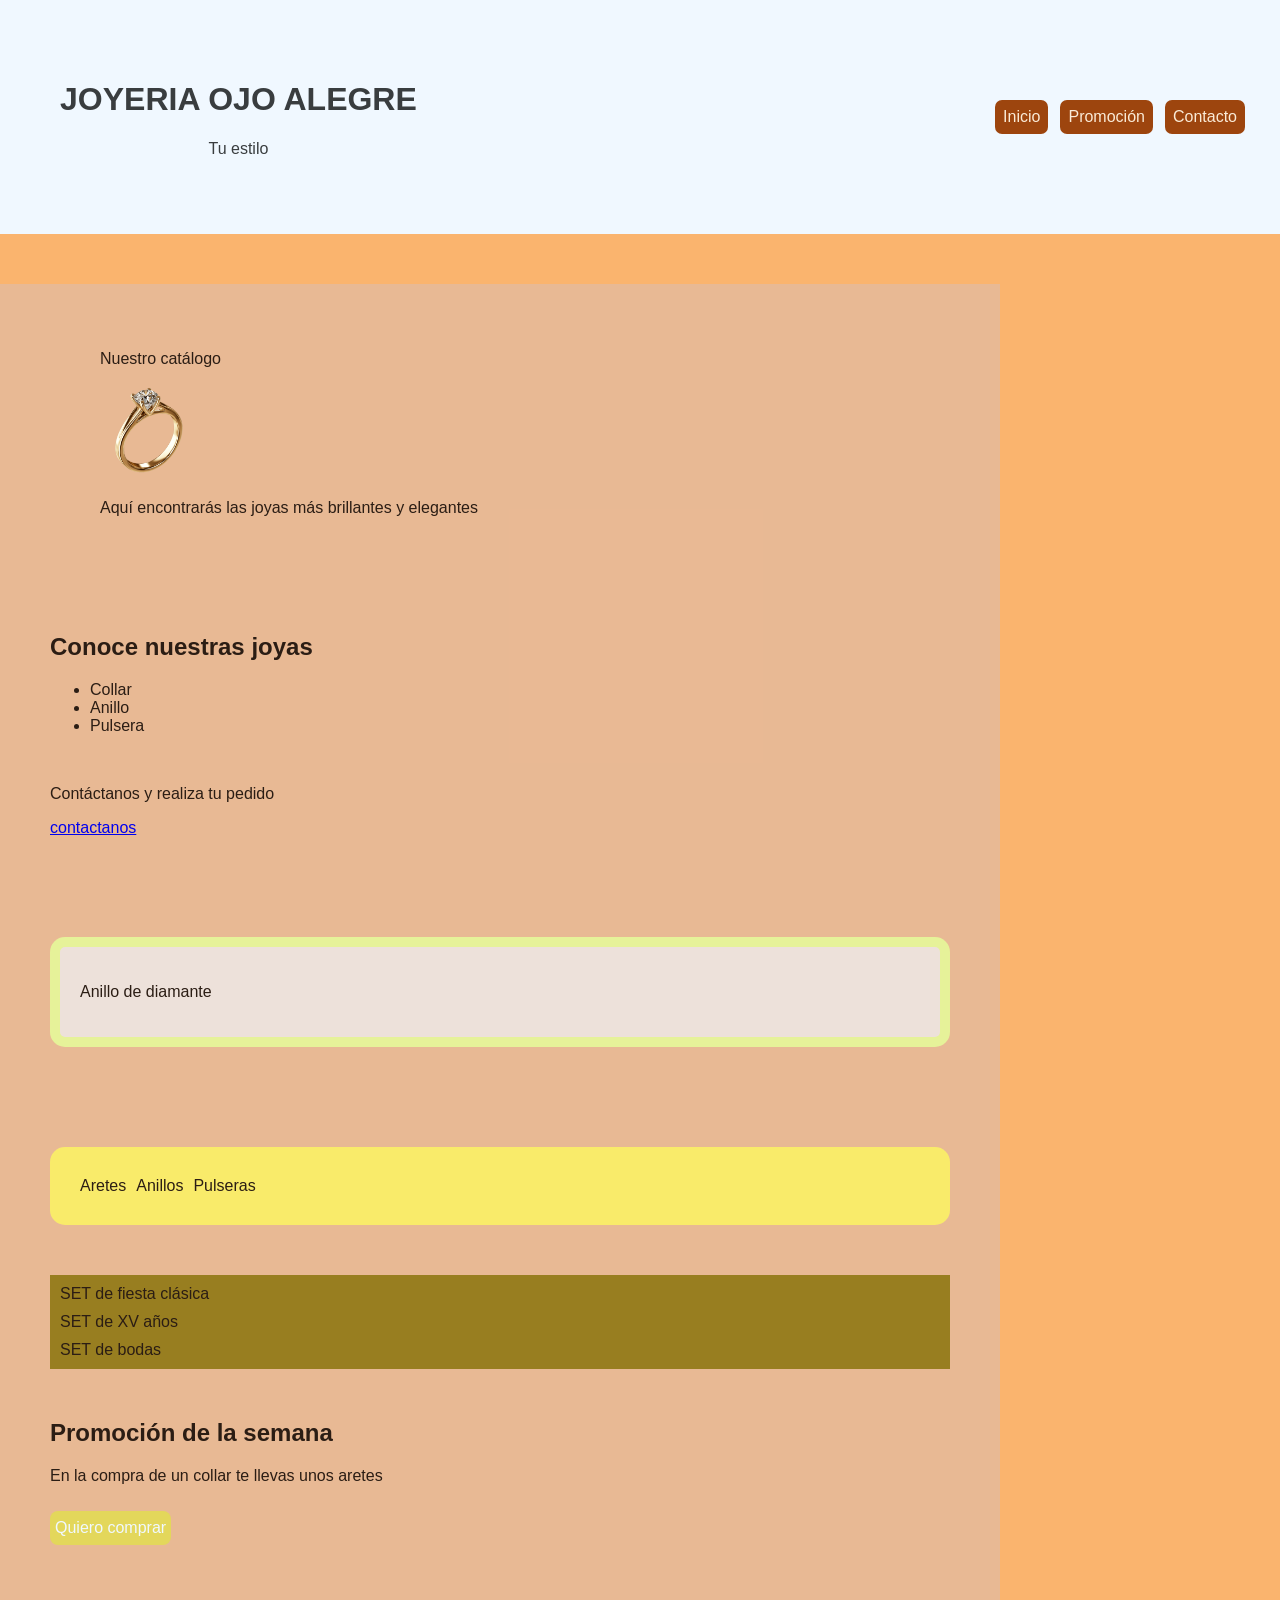
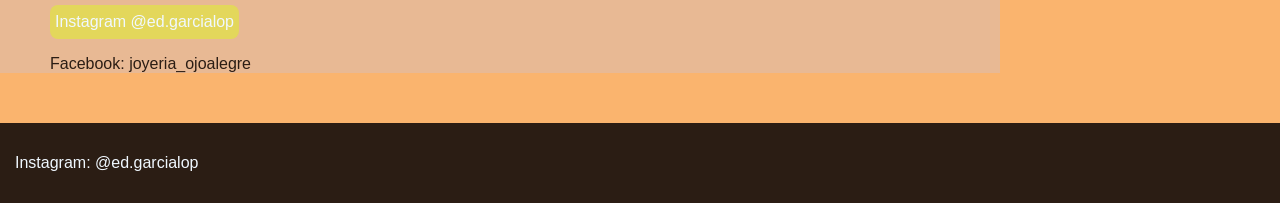
<file: joyeria edwin/index.html>
<!DOCTYPE html>
<html lang="es">
    <head>
        <meta charset="UTF-8">
        <meta name="viewport" content="width=device-width,initial-scale=1">
        <title>JOYERIA OJO ALEGRE</title>
        <link rel="stylesheet" href="css/style.css">
    </head>
    <body>
        <header>
            <div class="contenedor">
                <h1>JOYERIA OJO ALEGRE</h1>
                <p>Tu estilo</p>
            </div>

            <!-- Toggle para móvil -->
            <input type="checkbox" id="nav-toggle" class="nav-toggle">
            <label for="nav-toggle" class="nav-toggle-label">
                <span></span>
            </label>

            <nav class="menu">
                <a href="#inicio">Inicio</a>
                <a href="#promocion">Promoción</a>
                <a href="#contacto">Contacto</a>
            </nav>
        </header>

        <main>
            <section class="presentacion">
                <p>Nuestro catálogo</p>
                <img src="img/joyeria presentacion.png" alt="joyeria">
                <p>Aquí encontrarás las joyas más brillantes y elegantes</p>
            </section>

            <section class="beneficios">
                <h2>Conoce nuestras joyas</h2>
                <ul>
                    <li>Collar</li>
                    <li>Anillo</li>
                    <li>Pulsera</li>
                </ul>
            </section>

            <section class="cta">
                <p>Contáctanos y realiza tu pedido</p>
                <a href="mailto:ed.garcialgy16@gmail.com">contactanos</a>
            </section>

            <section class="caja">
                <p>Anillo de diamante</p>
            </section>

            <section class="flexbox-main">
                <div>Aretes</div>
                <div>Anillos</div>
                <div>Pulseras</div>
            </section>

            <section class="flexbox-main-2">
                <div>SET de fiesta clásica</div>
                <div>SET de XV años</div>
                <div>SET de bodas</div>
            </section>

            <section id="promocion" class="promocion-contenido">
                <h2>Promoción de la semana</h2>
                <p>En la compra de un collar te llevas unos aretes</p>
                <a href="#contacto" class="boton">Quiero comprar</a>
            </section>

            <section id="contacto" class="beneficios">
                <p><a href="https://www.instagram.com/ed.garcialop" class="boton-secundario">Instagram @ed.garcialop</a></p>
                <p>Facebook: joyeria_ojoalegre</p>
            </section>
        </main>

        <footer>
            <p>Instagram: @ed.garcialop</p>
        </footer>
    </body>
</html>
</file>
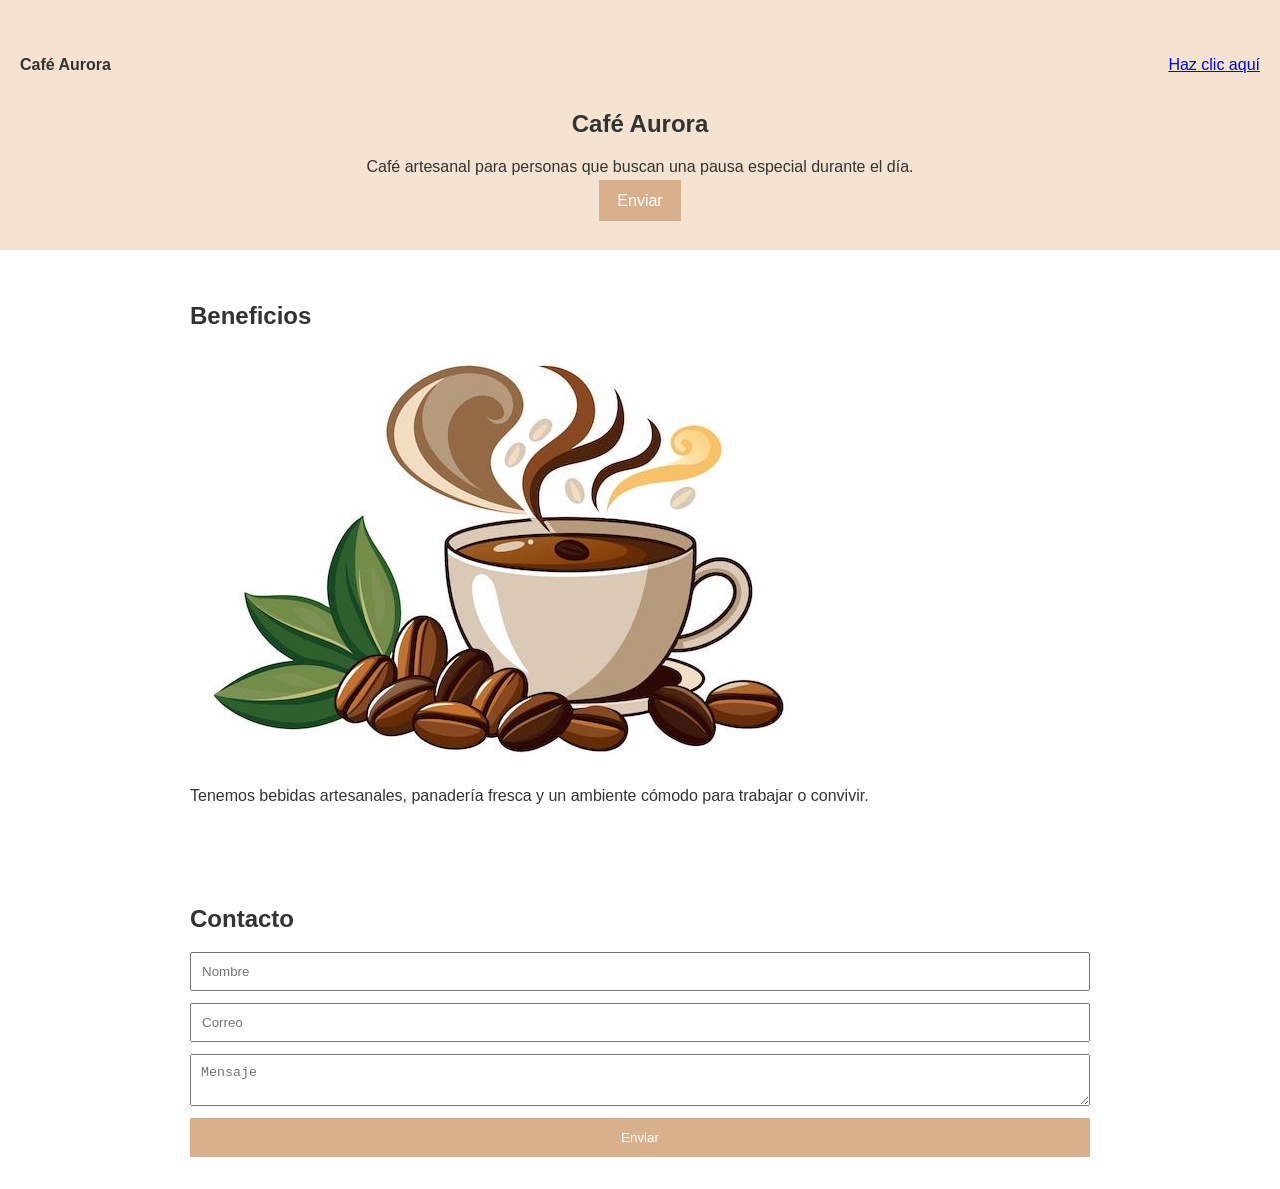
<file: semana 11/index.html>
<!DOCTYPE html>
<html lang="es">
<head>
<meta charset="UTF-8">
<meta name="viewport" content="width=device-width, initial-scale=1.0">
<title>Café Aurora | Café Artesanal y panadería en Morelos</title>
<link rel="stylesheet" href="styles.css">
<link rel="icon" href="icon.aurora.png.png" type="imagen/png"
</head>
<body>

<header class="hero">
<nav>
<p class="logo">Café Aurora</p>
<a href="#contacto">Haz clic aquí</a>
</nav>

<section>
<h1>Café Aurora</h1>
<p>Café artesanal para personas que buscan una pausa especial durante el día.</p>
<a class="boton" href="#contacto">Enviar</a>
</section>
</header>

<main>
<section class="seccion">
<h2>Beneficios</h2>
<img src="cafe.jpg" alt="taza de cafer recien preparado">
<p>Tenemos bebidas artesanales, panadería fresca y un ambiente cómodo para trabajar o convivir.</p>
</section>

<section class="seccion" id="contacto">
<h2>Contacto</h2>
<form>
<input type="text" placeholder="Nombre">
<input type="email" placeholder="Correo">
<textarea placeholder="Mensaje"></textarea>
<button type="submit">Enviar</button>
</form>
</section>
</main>

</body>
</html>
</file>
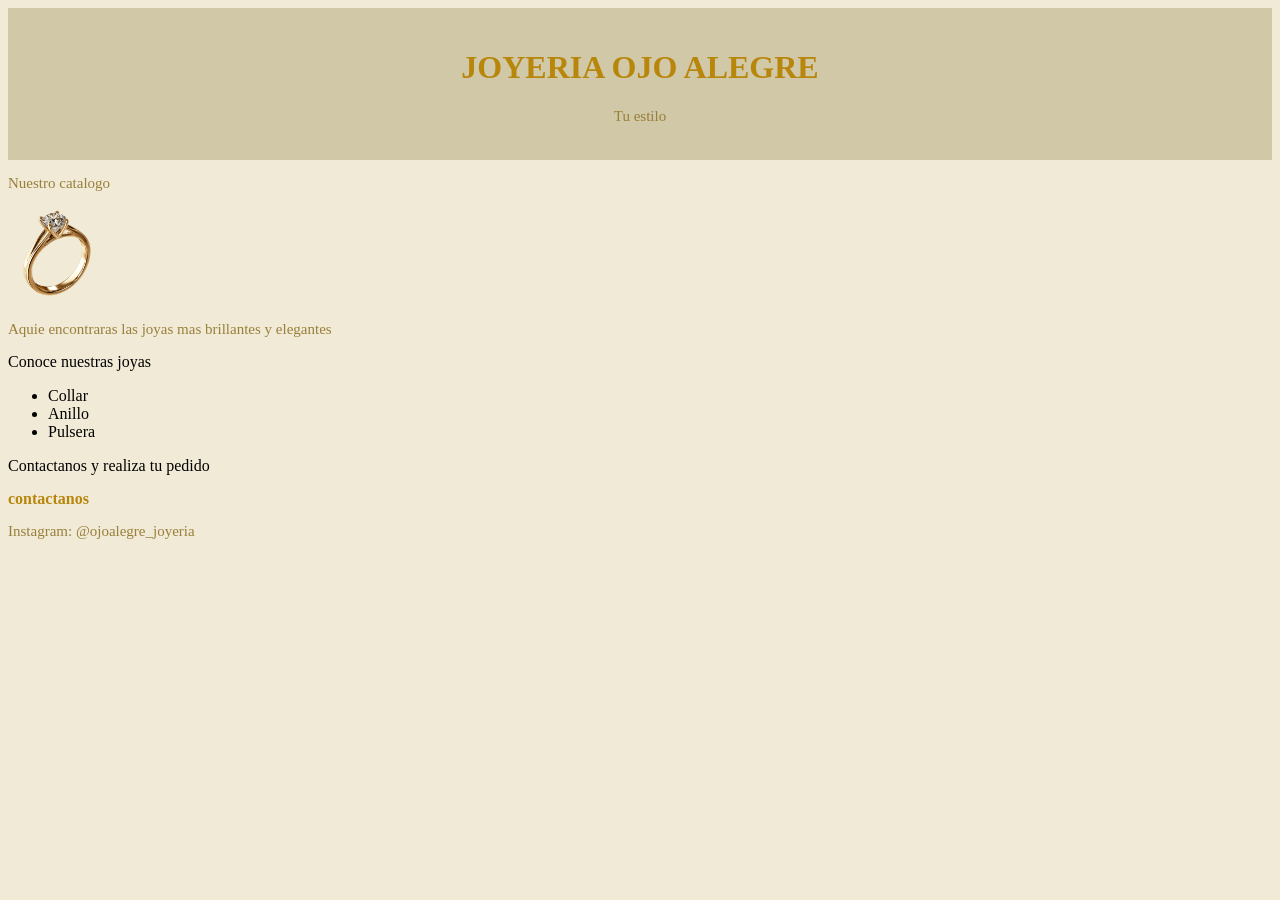
<file: semana 3/index.html>
<!DOCTYPE html>
<html>

    <head>
        <meta charset="UF-8">
        <title>Hola</title>
        <link rel="stylesheet" href="css/style.css">
        

    </head>

<body>
    <header>
        <h1>JOYERIA OJO ALEGRE</h1>
        <p>Tu estilo</p>

    </header>
    <main>
        <section class="presentacion">
         <p> Nuestro catalogo</p>
         <img src="img/joyeria presentacion.png">
         <p>Aquie encontraras las joyas mas brillantes y elegantes</p>
        </section>
        <section class="beneficios"
        <h2>Conoce nuestras joyas</h2>
        <ul>
        <li>Collar</li>
        <li>Anillo</li>
        <li>Pulsera</li>
        </ul>
        <section>
            <section class="cta"
            <p>Contactanos y realiza tu pedido</p>
            <a href="mailto:ed.garcialgy16@gmail.com">contactanos</a>
        </section>
    </main>
    <footer>
        <p>Instagram: @ojoalegre_joyeria</p>
    </footer>
</file>
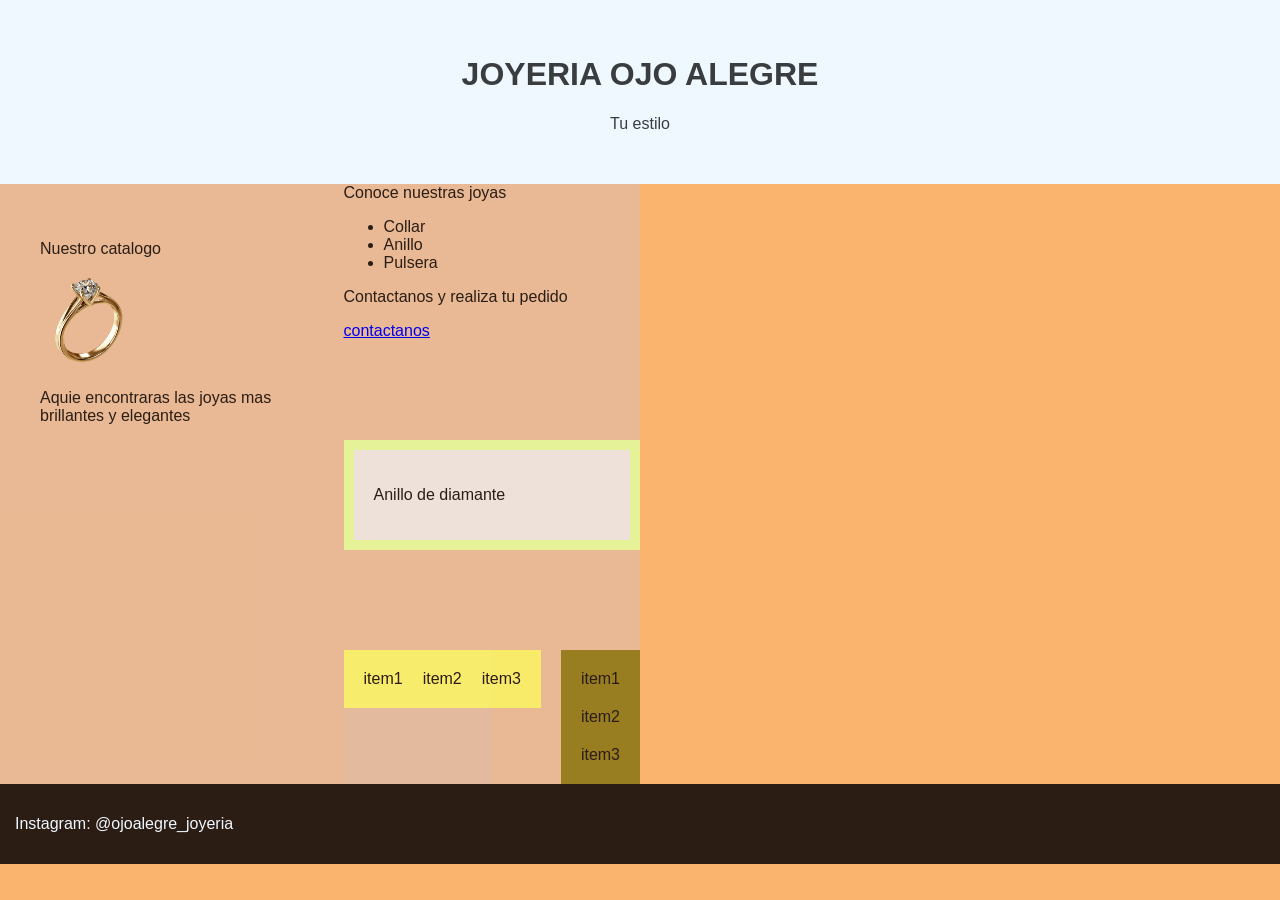
<file: semana 4/flexbox/index.html>
<!DOCTYPE html>
<html>

    <head>
        <meta charset="UF-8">
        <title>Hola</title>
        <link rel="stylesheet" href="css/style.css">
        

    </head>

<body>
    <header>
        <h1>JOYERIA OJO ALEGRE</h1>
        <p>Tu estilo</p>

    </header>
    <main>
        <section class="presentacion">
         <p> Nuestro catalogo</p>
         <img src="img/joyeria presentacion.png">
         <p>Aquie encontraras las joyas mas brillantes y elegantes</p>
        </section>
        <section class="beneficios"
        <h2>Conoce nuestras joyas</h2>
        <ul>
        <li>Collar</li>
        <li>Anillo</li>
        <li>Pulsera</li>
        </ul>
        <section>
            <section class="cta"
            <p>Contactanos y realiza tu pedido</p>
            <a href="mailto:ed.garcialgy16@gmail.com">contactanos</a>
        </section>
        <section class="caja"> 
            <p>Anillo de diamante</p>
        </section>
        <main>
        <section class="flexbox-main"> 
            <div>
                item1
            </div>

            <divb>
                item2
            </divb>

            <div>
                item3
            </div>
        </section>

         <section class="flexbox-main-2"> 
            <div>
                item1
            </div>

            <divb>
                item2
            </divb>
            
            <div>
                item3
            </div>
        </section>
        </main>

    </main>
    <footer>
        <p>Instagram: @ojoalegre_joyeria</p>
    </footer>
</file>
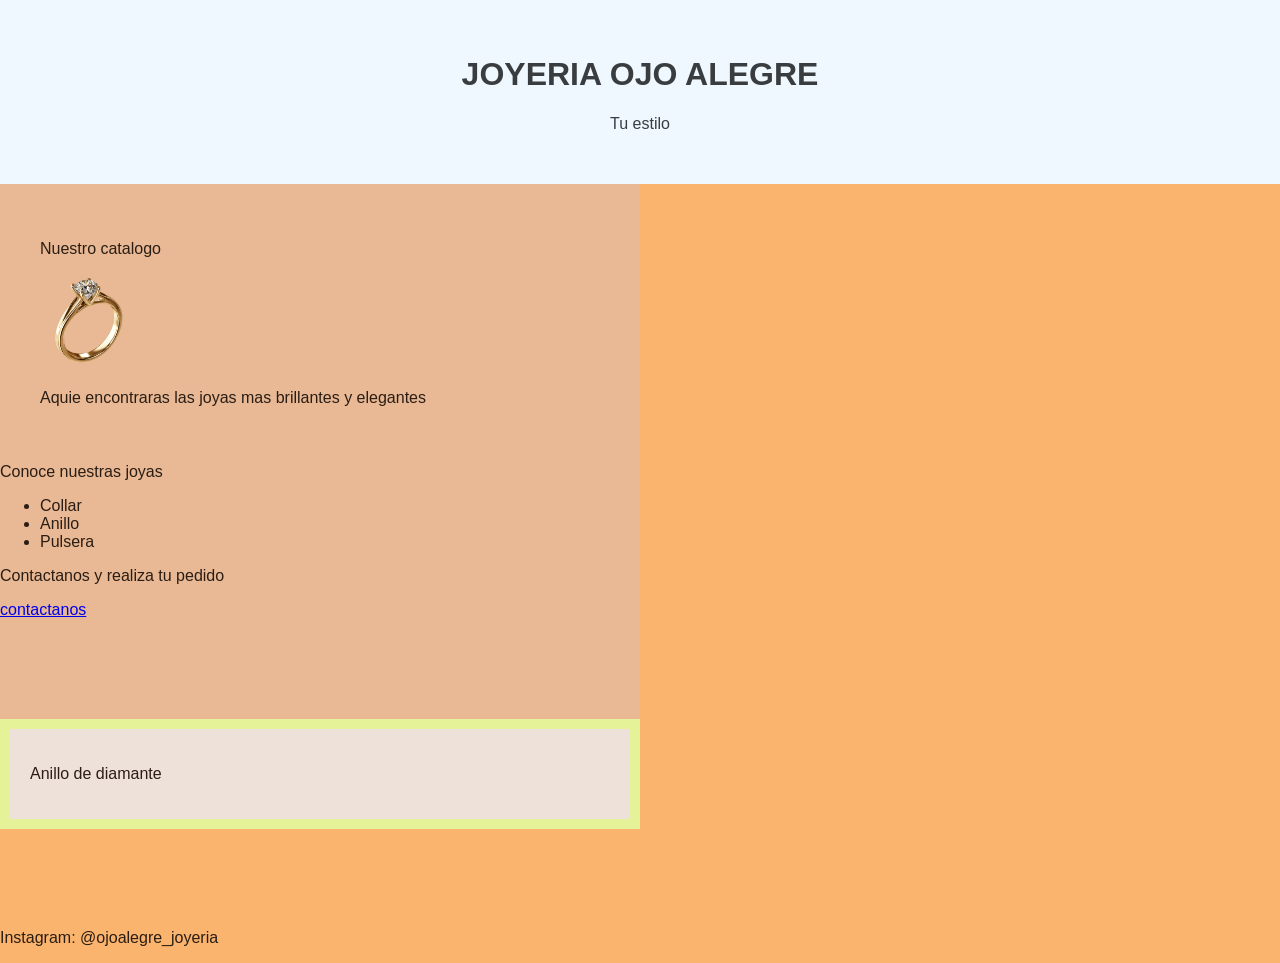
<file: semana 4/maquetado/index.html>
<!DOCTYPE html>
<html>

    <head>
        <meta charset="UF-8">
        <title>Hola</title>
        <link rel="stylesheet" href="css/style.css">
        

    </head>

<body>
    <header>
        <h1>JOYERIA OJO ALEGRE</h1>
        <p>Tu estilo</p>

    </header>
    <main>
        <section class="presentacion">
         <p> Nuestro catalogo</p>
         <img src="img/joyeria presentacion.png">
         <p>Aquie encontraras las joyas mas brillantes y elegantes</p>
        </section>
        <section class="beneficios"
        <h2>Conoce nuestras joyas</h2>
        <ul>
        <li>Collar</li>
        <li>Anillo</li>
        <li>Pulsera</li>
        </ul>
        <section>
            <section class="cta"
            <p>Contactanos y realiza tu pedido</p>
            <a href="mailto:ed.garcialgy16@gmail.com">contactanos</a>
        </section>
        <section class="caja"> 
            <p>Anillo de diamante</p>
        </section>
    </main>
    <footer>
        <p>Instagram: @ojoalegre_joyeria</p>
    </footer>
</file>
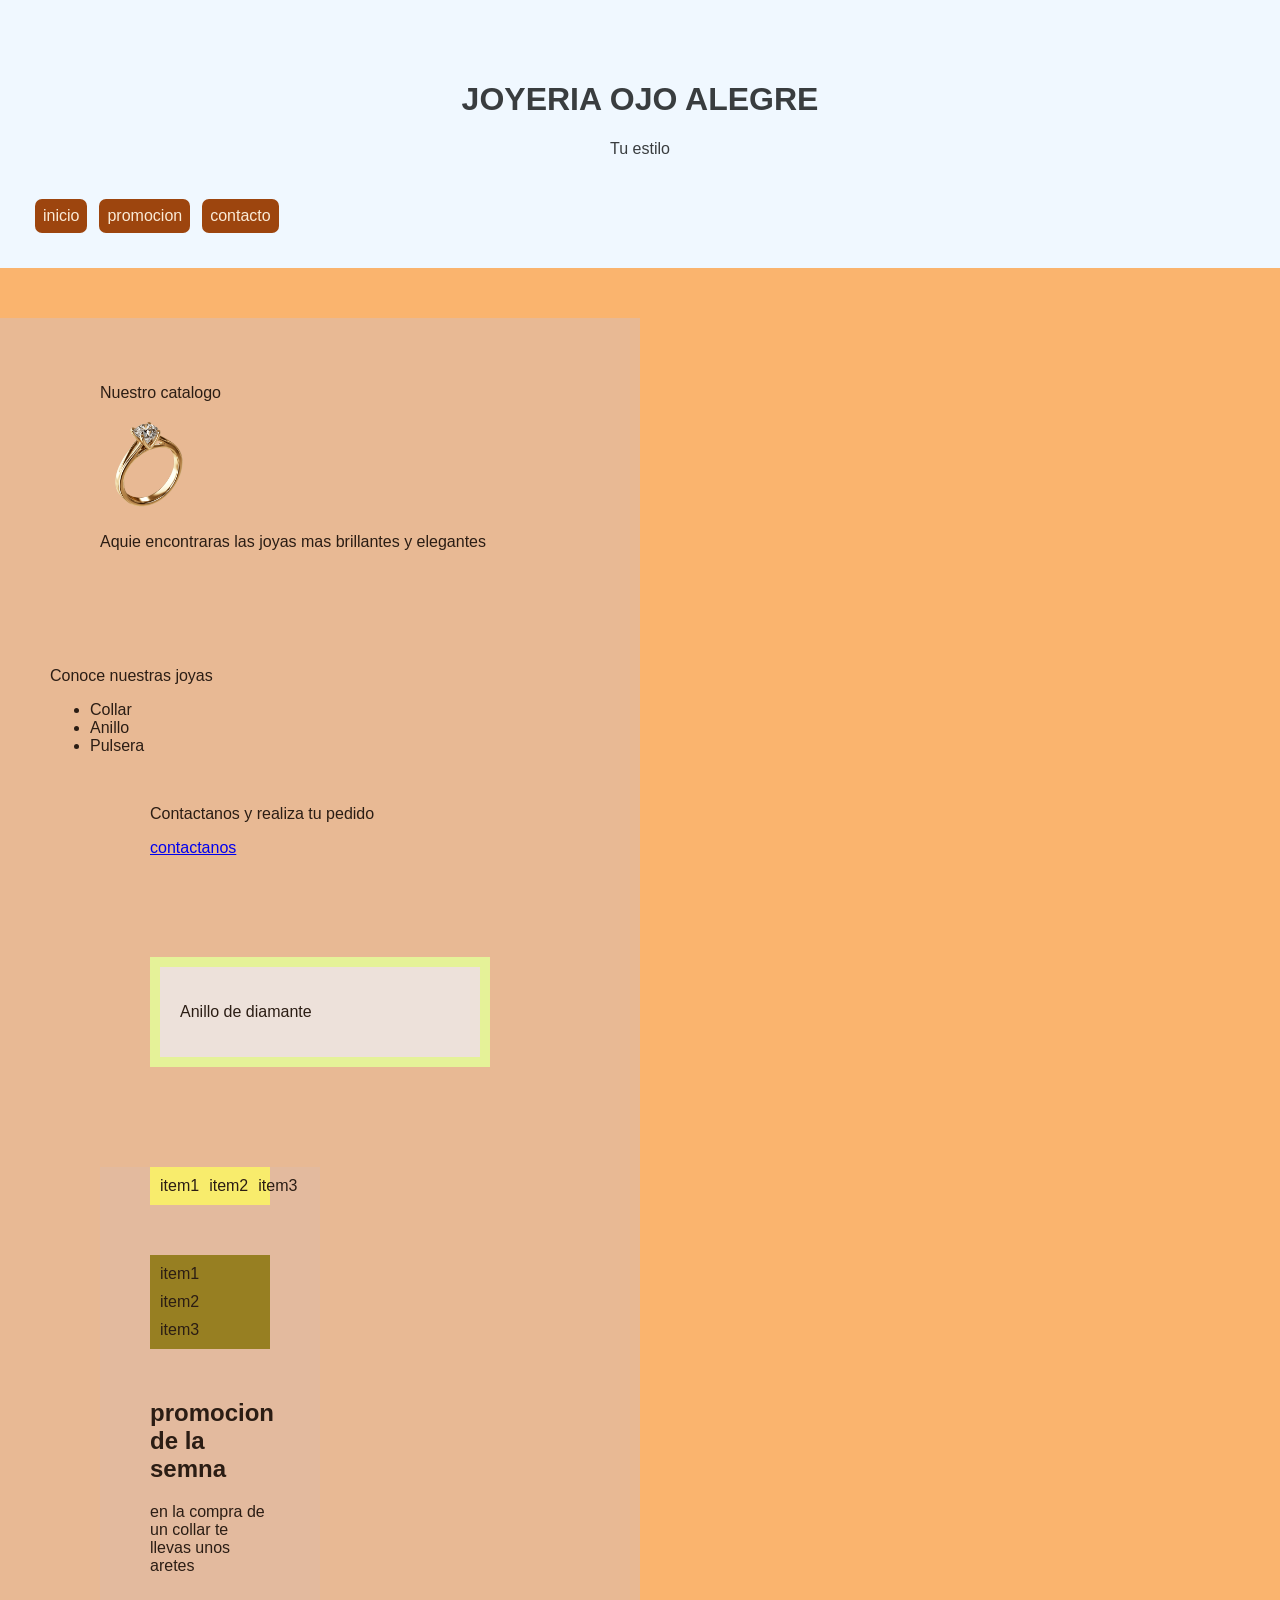
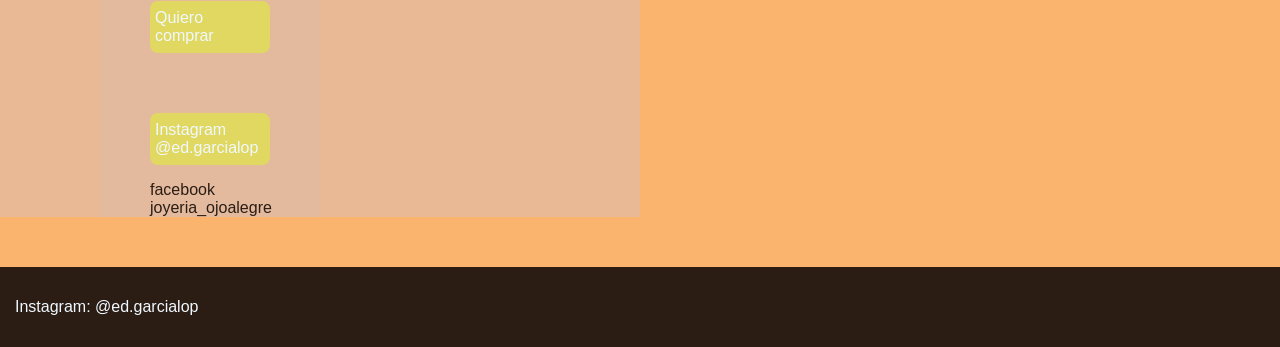
<file: semana5/navbar/index.html>
<!DOCTYPE html>
<html>

    <head>
        <meta charset="UF-8">
        <title>Hola</title>
        <link rel="stylesheet" href="css/style.css">
        

    </head>

<body>
    <header>
        <div class="contenedor">

        <h1>JOYERIA OJO ALEGRE</h1>
        <p>Tu estilo</p>

        </div>
        <nav class="menu">
            <a href="#inicio">inicio</a>
            <a href="#promocion">promocion</a>
            <a href="#contacto">contacto</a>

        </nav>
       
    </header>
    <main>
        <section class="presentacion">
         <p> Nuestro catalogo</p>
         <img src="img/joyeria presentacion.png">
         <p>Aquie encontraras las joyas mas brillantes y elegantes</p>
        </section>
        <section class="beneficios"
        <h2>Conoce nuestras joyas</h2>
        <ul>
        <li>Collar</li>
        <li>Anillo</li>
        <li>Pulsera</li>
        </ul>
        <section>
            <section class="cta"
            <p>Contactanos y realiza tu pedido</p>
            <a href="mailto:ed.garcialgy16@gmail.com">contactanos</a>
        </section>
        <section class="caja"> 
            <p>Anillo de diamante</p>
        </section>
        <main>
        <section class="flexbox-main"> 
            <div>
                item1
            </div>

            <divb>
                item2
            </divb>

            <div>
                item3
            </div>
        </section>

         <section class="flexbox-main-2"> 
            <div>
                item1
            </div>

            <divb>
                item2
            </divb>
            
            <div>
                item3
            </div>
        </section>
        <section id="promocion" class="contacto">
        <div class="promocion-contenido">
            <h2>promocion de la semna</h2>
            <p>en la compra de un collar te llevas unos aretes</p>
            <a href="#contacto" class="boton">Quiero comprar</a>

        </div>

    </section>
    
            <section id="contacto" class="beneficios"> 
                <p><a href="https://www.instagram.com/ed.garcialop?igsh=ZzRtY2hkZmljNGdp&utm_source=qr" class="boton-secundario">Instagram @ed.garcialop</a></p>
                <p>facebook joyeria_ojoalegre</p>
            </section>
            
        </main>

    </main>
    <footer>
        <p>Instagram: @ed.garcialop</p>
    </footer>
</file>
<file: joyeria edwin/css/style.css>
body{
    margin: 0;
    font-family: Arial, Helvetica, sans-serif;
    color: #2b1d14;
    background-color: #f8800795;

}

header{
    text-align: center;
    color: rgb(57, 61, 63);
    padding: 35px;
    background-color: aliceblue;
}

header{
    display: flex;
    align-items: center;
    justify-content: space-between;
    gap: 20px;
}

main{
    width: 100%;
    background-color: #e2bba3b8;
    max-width: 1000px;
}

.caja{
    background-color: #eee6e2e5;
    border-radius: 15px;
    padding: 20px;
    margin-top: 100px;
    margin-bottom: 100px;
    border: #e5f491e5 solid 10px;
}

img{
    width: 100px;
}

.presentacion{
    padding: 50px;
}

footer{
    background-color: #2b1d14;
    color: aliceblue;
    padding: 15px;
}
/*main{
    display: flex;
    gap: 20px;
    align-items: flex-start;
}*/
.flexbox-main{
     background-color: #fdf663d5;
    display: flex;
    gap: 10px;
    text-align: left;
    padding: 30px;
    margin-top: 20px;
   
     border-radius: 15px;
    border:#f8f7f2f7
   
} 

.flexbox-main-2{
    display: flex;
    flex-direction: column;
    gap: 10px;
     align-items: flex-start;
    text-align: left;
    padding: 10px;
    background-color: #89740ad5;

}

.contenedor{
    padding: 15px;
    margin: 10px;

}

.menu{
    display: flex;
    gap: 12px;
    flex-wrap:wrap ;
}

/* Toggle checkbox oculto */
.nav-toggle{
    display: none;
}

.nav-toggle-label{
    display: none;
    width: 36px;
    height: 30px;
    cursor: pointer;
}
.nav-toggle-label span,
.nav-toggle-label span::before,
.nav-toggle-label span::after{
    display: block;
    background: #2b1d14;
    height: 3px;
    border-radius: 3px;
    position: relative;
}
.nav-toggle-label span{ top: 13px; position: relative; }
.nav-toggle-label span::before{
    content: '';
    position: absolute;
    top: -9px;
    left: 0;
    right: 0;
}
.nav-toggle-label span::after{
    content: '';
    position: absolute;
    top: 9px;
    left: 0;
    right: 0;
}

.menu a{
    background-color: #9d450e;
    color: antiquewhite;
    padding: 8px;
    border-radius: 7px;
    text-decoration: none;
}

.menu a:hover{
    background-color: #870d0dd5;
    color: #020202;
}

section{
    margin: 50px;
}
.boton{
    display: inline-block;
    background-color: #dbff0c6c;
color: aliceblue;
padding: 8px 5px;
border-radius: 8px;
margin-top: 10px;
text-decoration: none;

}

.boton:hover{
    color: #020202;
    background-color: #870d0dd5;
}

.boton-secundario{
    display: inline-block;
    background-color: #dbff0c6c;
    color: aliceblue;
    padding: 8px 5px;
    border-radius: 8px;
    margin-top: 10px;
    text-decoration: none;}

    .boton-secundario:hover{
    display: inline-block;
    background-color: #d9e0ad6c;
    color: aliceblue;
    padding: 4px 3px;
    border-radius: 12px;
    margin-top: 10px;
    text-decoration: none;}

    .tarjetas{
 display: flex;
 gap: 20px;
 justify-content: center;
 flex-wrap: wrap;
}
 .tarjeta{
 background-color: white;
 width: 33%;
 max-width: 320px;
 padding: 20px;
 border-radius: 15px;
}
 .tarjeta h3{
    margin-top: 0px;
}

@media(max-width: 700px){
    .encabezado-contenido,
    .presentacion-contenido,
    .promocion-contenido{
        flex-direction: column;
        align-items: flex-start;
    }
    .menu{
        width: 100%;
        display: none;
        flex-direction: column;
        gap: 8px;
    }
    .menu a{
        width: 100%;
        text-align: center;
    }
    .tarjeta{
        width: 100%;
    }
    .seccion{
        padding: 35px;
        
    }
}

/* Mostrar botón hamburguesa en móvil y controlar visibilidad del menu */
@media (max-width: 700px) {
    .nav-toggle-label{ display: block; }
    /* Cuando el checkbox esté marcado, mostrar el menú */
    .nav-toggle:checked ~ .menu{ display: flex; }
    header{ flex-direction: row; align-items: center; }
}
</file>
<file: semana 11/styles.css>
body {
margin: 0;
font-family: Arial, sans-serif;
color: #333;
}

.hero {
background: #f4e3d1;
padding: 40px 20px;
text-align: center;
}

nav {
display: flex;
justify-content: space-between;
align-items: center;
}

.logo {
font-weight: bold;
}

.boton,
button {
background: #d9b08c;
color: white;
padding: 12px 18px;
border: none;
text-decoration: none;
cursor: pointer;
}

.seccion {
padding: 32px 20px;
max-width: 900px;
margin: auto;
}

img {
max-width: 100%;
}

form {
display: grid;
gap: 12px;
}

input,
textarea {
padding: 10px;
}
</file>
<file: semana 3/css/style.css>
body{
    font-family: 'Times New Roman', Times, serif;
    background-color: #f1ead7;
}

h1{
    color: #b8860b;
    text-align: center;
}
p{
    color: #987f3a; font-size: 15px; background-color: transparent;
}

header{
    background-color: #d0c8a6;
    padding: 20px;
    text-align: center;
}

a{
    color: #b8860b;
    text-decoration: none;
    font-weight: bold;
}

a:hover{ 
    color: #daa520;
}

img{
    width: 100px;
    border-radius: 10px;
}

.titulo-principal{
    background-color: black;
    color: rgb(71, 63, 15);
    padding: 15px;
    border-radius: 10px;
}

.titulo-joyas{
    color: rgb(247, 197, 214);
    text-shadow: 2px 2px 4px rgb(190, 237, 222);
}

.titulo-contacto{
    background-color: rgb(198, 236, 198);
    padding: 10px;
}

.botton-personalized{
    background-color: #b8860b;
    color: #161201;
    padding: 10px;
    text-decoration: underline;
    
}
</file>
<file: semana 4/flexbox/css/style.css>
body{
    margin: 0;
    font-family: Arial, Helvetica, sans-serif;
    color: #2b1d14;
    background-color: #f8800795;

}

header{
    text-align: center;
    color: rgb(57, 61, 63);
    padding: 35px;
    background-color: aliceblue;
}

main{
    width: 50%;
    background-color: #e2bba3b8;
    max-width: 1000px;
}

.caja{
    background-color: #eee6e2e5;
    padding: 20px;
    margin-top: 100px;
    margin-bottom: 100px;
    border: #e5f491e5 solid 10px;
}

img{
    width: 100px;
}

.presentacion{
    padding: 40px;
}

footer{
    background-color: #2b1d14;
    color: aliceblue;
    padding: 15px;
}
main{
    display: flex;
    gap: 20px;
    align-items: flex-start;
}
.flexbox-main{
    display: flex;
    gap: 20px;
    text-align: right;
    padding: 20px;
    background-color: #fdf663d5;
}

.flexbox-main-2{
    display: flex;
    flex-direction: column;
    gap: 20px;
     align-items: flex-start;
    text-align: left;
    padding: 20px;
    background-color: #89740ad5;

}
</file>
<file: semana 4/maquetado/css/style.css>
body{
    margin: 0;
    font-family: Arial, Helvetica, sans-serif;
    color: #2b1d14;
    background-color: #f8800795;

}

header{
    text-align: center;
    color: rgb(57, 61, 63);
    padding: 35px;
    background-color: aliceblue;
}

main{
    width: 50%;
    background-color: #e2bba3b8;
    max-width: 1000px;
}

.caja{
    background-color: #eee6e2e5;
    padding: 20px;
    margin-top: 100px;
    margin-bottom: 100px;
    border: #e5f491e5 solid 10px;
}

img{
    width: 100px;
}

.presentacion{
    padding: 40px;
}
</file>
<file: semana5/navbar/css/style.css>
body{
    margin: 0;
    font-family: Arial, Helvetica, sans-serif;
    color: #2b1d14;
    background-color: #f8800795;

}

header{
    text-align: center;
    color: rgb(57, 61, 63);
    padding: 35px;
    background-color: aliceblue;
}

main{
    width: 50%;
    background-color: #e2bba3b8;
    max-width: 1000px;
}

.caja{
    background-color: #eee6e2e5;
    padding: 20px;
    margin-top: 100px;
    margin-bottom: 100px;
    border: #e5f491e5 solid 10px;
}

img{
    width: 100px;
}

.presentacion{
    padding: 50px;
}

footer{
    background-color: #2b1d14;
    color: aliceblue;
    padding: 15px;
}
/*main{
    display: flex;
    gap: 20px;
    align-items: flex-start;
}*/
.flexbox-main{
    display: flex;
    gap: 10px;
    text-align: right;
    padding: 10px;
    background-color: #fdf663d5;
}

.flexbox-main-2{
    display: flex;
    flex-direction: column;
    gap: 10px;
     align-items: flex-start;
    text-align: left;
    padding: 10px;
    background-color: #89740ad5;

}

.contenedor{
    padding: 15px;
    margin: 10px;

}

.menu{
    display: flex;
    gap: 12px;
    flex-wrap:wrap ;
}

.menu a{
    background-color: #9d450e;
    color: antiquewhite;
    padding: 8px;
    border-radius: 7px;
    text-decoration: none;
}

.menu a:hover{
    background-color: #870d0dd5;
    color: #020202;
}

section{
    margin: 50px;
}
.boton{
    display: inline-block;
    background-color: #dbff0c6c;
color: aliceblue;
padding: 8px 5px;
border-radius: 8px;
margin-top: 10px;
text-decoration: none;

}

.boton:hover{
    color: #020202;
    background-color: #870d0dd5;
}

.boton-secundario{
    display: inline-block;
    background-color: #dbff0c6c;
    color: aliceblue;
    padding: 8px 5px;
    border-radius: 8px;
    margin-top: 10px;
    text-decoration: none;}

    .boton-secundario:hover{
    display: inline-block;
    background-color: #d9e0ad6c;
    color: aliceblue;
    padding: 4px 3px;
    border-radius: 12px;
    margin-top: 10px;
    text-decoration: none;}
</file>
